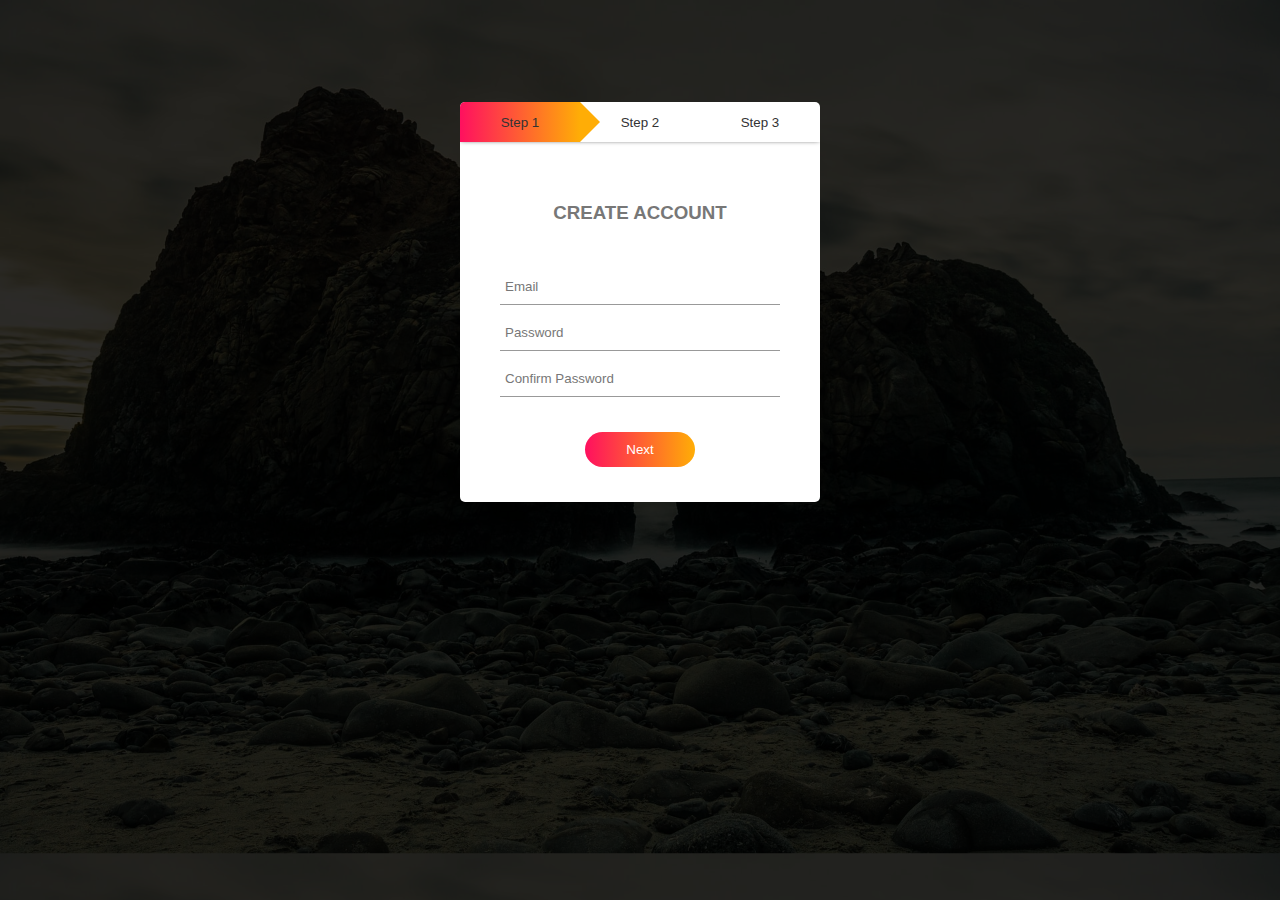
<file: RegistrationForm1/index.html>
<!DOCTYPE html>
<html lang="en">

<head>
    <meta charset="UTF-8">
    <meta http-equiv="X-UA-Compatible" content="IE=edge">
    <meta name="viewport" content="width=device-width, initial-scale=1.0">
    <title>Document</title>
    <link rel="stylesheet" href="styles.css">
</head>

<body>
    <div class="container">

        <form id="Form1">
            <h3>CREATE ACCOUNT</h3>
            <input type="text" placeholder="Email" required>
            <input type="password" placeholder="Password" required>
            <input type="password" placeholder="Confirm Password" required>

            <div class="btn-box">
                <button type="button" id="Next1">Next</button>
            </div>
        </form>

        <form id="Form2">
            <h3>SOCIAL LINKS</h3>
            <input type="text" placeholder="Medium">
            <input type="text" placeholder="GitHub">
            <input type="text" placeholder="LinkedIn">

            <div class="btn-box">
                <button type="button" id="Back1">Back</button>
                <button type="button" id="Next2">Next</button>
            </div>
        </form>

        <form id="Form3">
            <h3>PERSONAL INFO</h3>
            <input type="text" placeholder="First Name" required>
            <input type="text" placeholder="Last Name" required>
            <input type="text" placeholder="Mobile No." required>

            <div class="btn-box">
                <button type="button" id="Back2">Back</button>
                <button type="submit">Submit</button>
            </div>
        </form>

        <div class="step-row">
            <div id="progress"></div>
            <div class="step-col"><small>Step 1</small></div>
            <div class="step-col"><small>Step 2</small></div>
            <div class="step-col"><small>Step 3</small></div>
        </div>
    </div>

    <script src="main.js"></script>
</body>

</html>
</file>
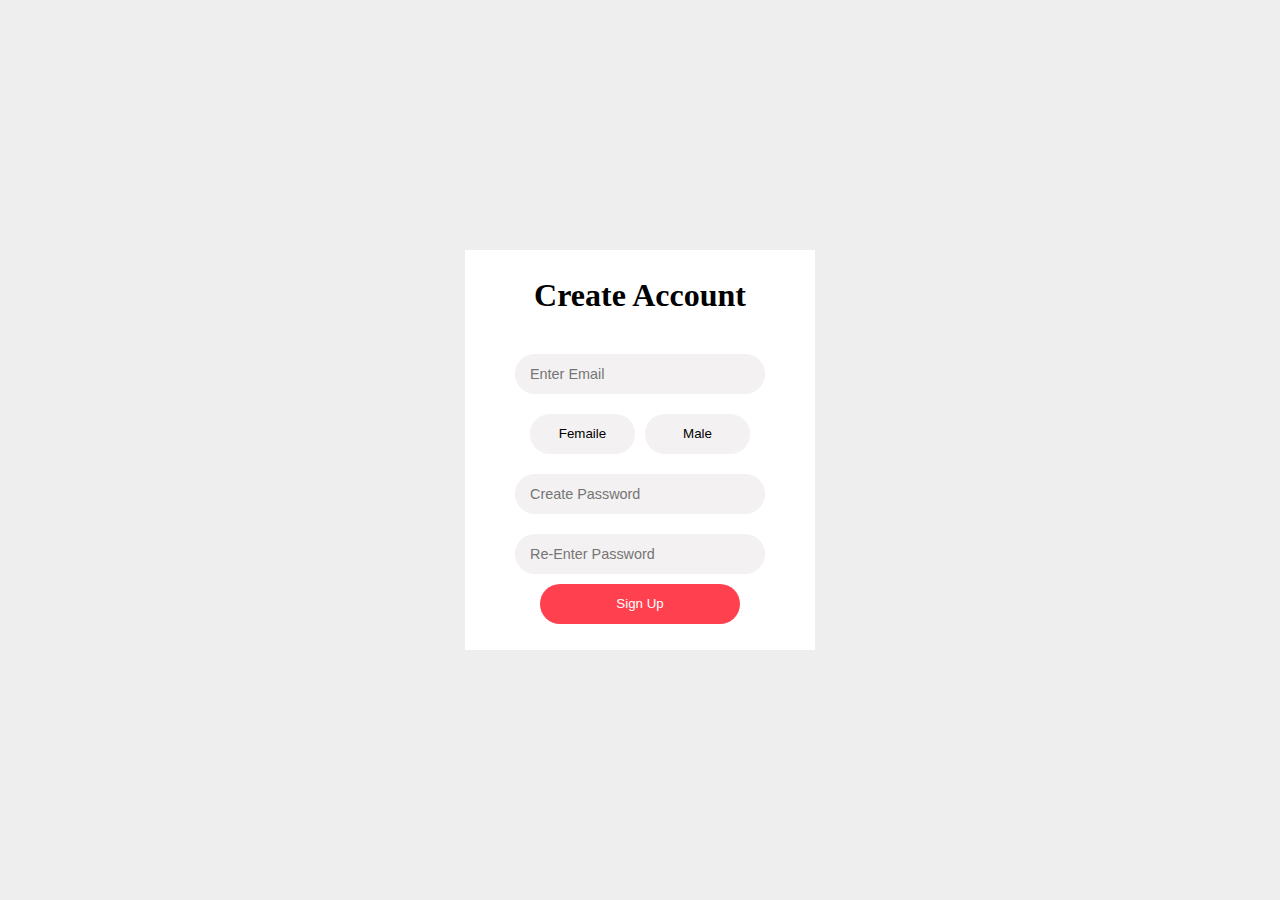
<file: RegistrationForm2/index.html>
<!DOCTYPE html>
<html lang="en">

<head>
    <meta charset="UTF-8">
    <meta http-equiv="X-UA-Compatible" content="IE=edge">
    <meta name="viewport" content="width=device-width, initial-scale=1.0">
    <title>Document</title>
    <link rel="stylesheet" href="styles.css">
</head>

<body>
    <div class="main center">
        <div class="box center">
            <h1 class="heading">Create Account</h1>
            <input type="email" name="" id="" class="input" placeholder="Enter Email">
            <div class="gender center">
                <input type="radio" name="gender" id="">
                <input type="radio" name="gender" id="">
            </div>
            <input type="password" name="" id="" class="input" placeholder="Create Password">
            <input type="password" name="" id="" class="input" placeholder="Re-Enter Password">
            <button class="btn">Sign Up</button>
        </div>
    </div>
</body>

</html>
</file>
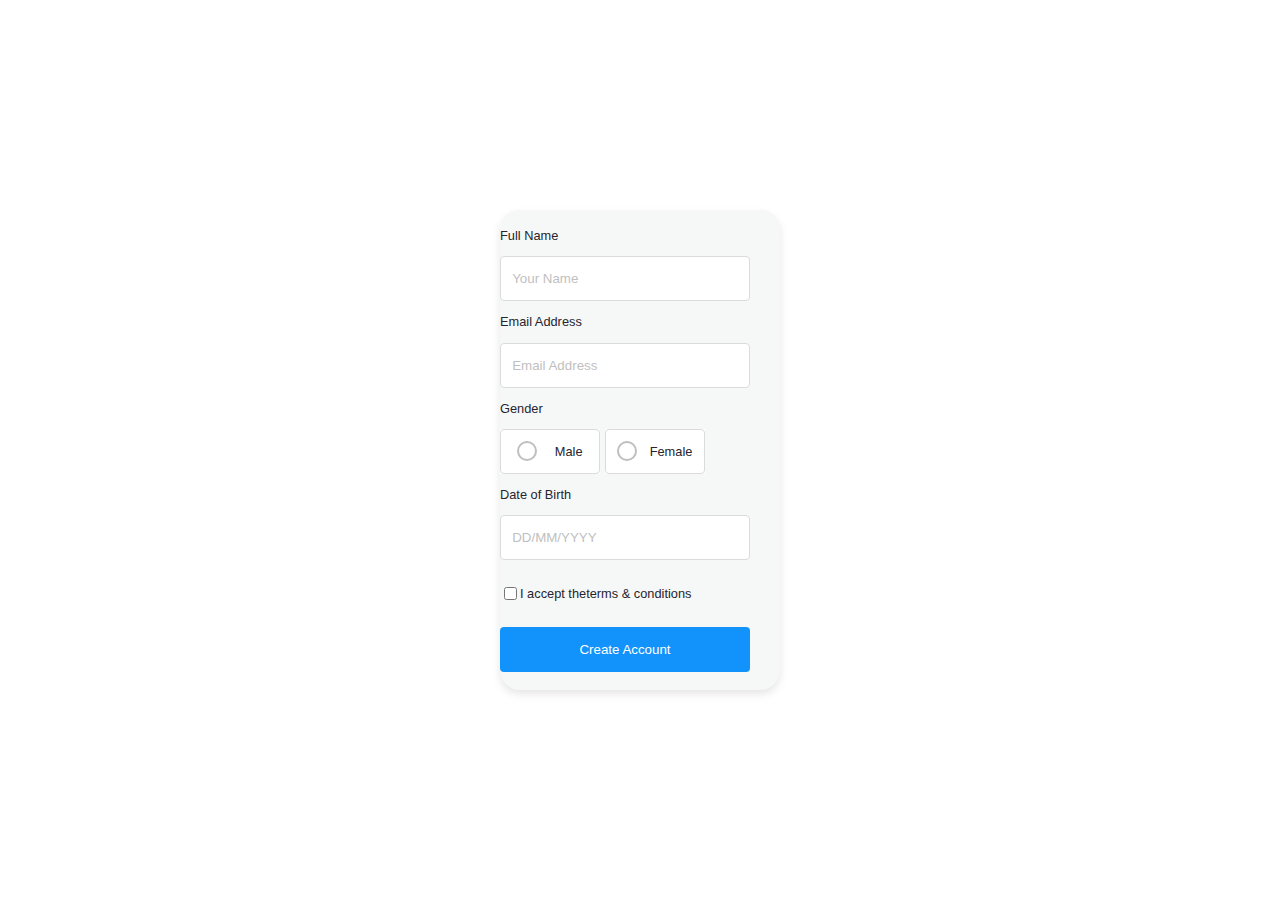
<file: RegistrationForm3/index.html>
<!DOCTYPE html>
<html lang="en">

<head>
    <meta charset="UTF-8">
    <meta http-equiv="X-UA-Compatible" content="IE=edge">
    <meta name="viewport" content="width=device-width, initial-scale=1.0">
    <title>Document</title>
    <link rel="stylesheet" href="styles.css">
</head>

<body>
    <div class="container">
        <div class="inputs">
            <label>Full Name</label>
            <input type="text" placeholder="Your Name" class="input-field">
            <label>Email Address</label>
            <input type="email" placeholder="Email Address" class="input-field">
            <label>Gender</label>

            <div class="radio-btn">

                <label>
                    <input type="radio" name="gender" value="male">
                    <span class="mark"></span>
                    <span class="btn-border"></span>
                    Male
                </label>

                <label>
                    <input type="radio" name="gender" value="female">
                    <span class="mark"></span>
                    <span class="btn-border"></span>
                    Female
                </label>
            </div>

            <label>Date of Birth</label>
            <input type="number" placeholder="DD/MM/YYYY" class="input-field">
            <div class="text">
                <input type="checkbox">
                <p>I accept the<a href="#"></a>terms & conditions</p>
            </div>

            <div class="btn">
                <button>Create Account</button>
            </div>
        </div>
    </div>
</body>

</html>
</file>
<file: RegistrationForm1/styles.css>
* {
    margin: 0;
    padding: 0;
    box-sizing: border-box;
    font-family: sans-serif;
}

body {
    background-image: linear-gradient(rgba(0, 0, 0, .8), rgba(0, 0, 0, .8)), url(levi-bare-EmACXKd5zcI-unsplash.jpg);
    background-size: cover;
}

.container {
    width: 360px;
    height: 400px;
    margin: 8% auto;
    background: #fff;
    border-radius: 5px;
    position: relative;
    overflow: hidden;
}

h3 {
    text-align: center;
    margin-bottom: 40px;
    color: #777;
}

.container form {
    width: 280px;
    position: absolute;
    top: 100px;
    left: 40px;
    transition: .5s;
}

.container form input {
    width: 100%;
    padding: 10px 5px;
    margin: 5px 0;
    border: 0;
    outline: none;
    border-bottom: 1px solid #999;
    background: transparent;
}

::placeholder {
    color: #777;
}

.btn-box {
    width: 100%;
    margin: 30px auto;
    text-align: center;
}

form button {
    width: 110px;
    height: 35px;
    margin: 0 10px;
    background: linear-gradient(to right, #ff105f, #ffad06);
    border-radius: 30px;
    border: 0;
    outline: none;
    color: #fff;
    cursor: pointer;
}

#Form2 {
    left: 450px;
}

#Form3 {
    left: 450px;
}

.step-row {
    width: 360px;
    height: 40px;
    margin: 0 auto;
    display: flex;
    align-items: center;
    box-shadow: 0 -1px 5px -1px #000;
    position: relative;
}

.step-col {
    width: 120px;
    text-align: center;
    color: #333;
    position: relative;
}

#progress {
    position: absolute;
    height: 100%;
    width: 120px;
    background: linear-gradient(to right, #ff105f, #ffad06);
    transition: 1s;
}

#progress::after {
    content: '';
    height: 0;
    width: 0;
    border-top: 20px solid transparent;
    border-bottom: 20px solid transparent;
    position: absolute;
    right: -20px;
    top: 0;
    border-left: 20px solid #ffad06;
}
</file>
<file: RegistrationForm2/styles.css>
*{
    margin: 0;
    padding: 0;
    box-sizing: border-box;
}

body{
    background: #eeeeee;
}

.center{
    display: flex;
    justify-content: center;
    align-items: center;
}   

.main{
    width: 100%;
    height: 100vh;
}

.box{
    flex-direction: column;
    background: #fff;
    width: 350px;
    height: 400px;
}

.heading{
    margin-bottom: 30px;
}

.input{
    width: 250px;
    height: 40px;
    border-radius: 50px;
    border: none;
    background: #f3f1f1;
    margin: 10px 0;
    padding: 0 15px;
    outline: none;
    font-size: .9rem;
}

.gender input{
    -webkit-appearance: none;
    text-align: center;
    line-height: 40px;
    width: 50%;
    height: 100%;
    position: relative;
    background: #f3f1f1;
    color: rgb(0, 0, 0);
    cursor: pointer;
    border-radius:  50px;
    margin: 0 5px;
    outline: none;
}

.gender input:checked{
    background: #ff414f;
    color: #fff;
}

.gender input::before{
    content: 'Femaile';
}

.gender input:nth-child(2):before{
    content: 'Male';
}

.btn{
    width: 200px;
    height: 40px;
    border: none;
    border-radius: 50px;
    background: #ff414f;
    color: #fff;
    cursor: pointer;
    outline: none;
}

.btn:hover{
    background: #ff2735af;
}

.gender{
    width: 230px;
    height: 40px;
    margin: 10px 0;
}
</file>
<file: RegistrationForm3/styles.css>
* {
    box-sizing: border-box;
    font-family: 'Poppins', sans-serif;
}

.container {
    position: absolute;
    top: 50%;
    left: 50%;
    transform: translate(-50%, -50%);
    width: 280px;
    height: 480px;
    box-shadow: 0 2px 4px rgba(0, 0, 0, -1), 0 4px 8px rgba(0, 0, 0, .1);
    border-radius: 20px;
    overflow: hidden;
    display: flex;
    align-items: center;
    justify-self: center;
    font-size: .8rem;
    color: #26242e;
    background: #F6F8F8;
}

.inputs {
    width: 250px;
    height: 470px;
    display: flex;
    flex-direction: column;
    justify-content: space-evenly;
}

.input-field {
    border: none;
    width: 250px;
    height: 45px;
    border: 1px solid #dbdbdb;
    border-radius: 4px;
    padding-left: .7rem;
    outline: none;
}

::placeholder {
    color: #bfbfbf;
}

.radio-btn {
    width: 100%;
    height: 45px;
    display: flex;
}

.radio-btn input {
    display: none;
}

.radio-btn label {
    position: relative;
    width: 100px;
    height: 45px;
    display: flex;
    align-items: center;
    justify-content: space-evenly;
    background-color: #fff;
    margin-right: .3rem;
}

.mark {
    position: relative;
    display: block;
    width: 20px;
    height: 20px;
    border: 2px solid #bfbfbf;
    border-radius: 50%;
    transition: .3s;
}

.mark::before {
    content: "";
    position: absolute;
    top: 50%;
    left: 50%;
    transform: translate(-50%, -50%);
    width: 13px;
    height: 13px;
    background-color: #1294FC;
    border-radius: 50%;
    opacity: 0;
    transition: .3s;
}

.btn-border {
    position: absolute;
    top: 0;
    left: 0;
    width: 100px;
    height: 45px;
    border: 1px solid #dbdbdb;
    border-radius: 4px;
}

input[type="radio"]:checked~.mark {
    border-color: #1294FC;
}

input[type="radio"]:checked~.btn-border {
    border-color: #1294FC;
}

input[type="radio"]:checked~.mark::before {
    opacity: 1;
}

.text {
    display: flex;
    align-items: center;
}

.btn button {
    width: 250px;
    height: 45px;
    border-radius: 4px;
    border: none;
    outline: none;
    background-color: #1293FC;
    color: #fff;
    cursor: pointer;
}
</file>
